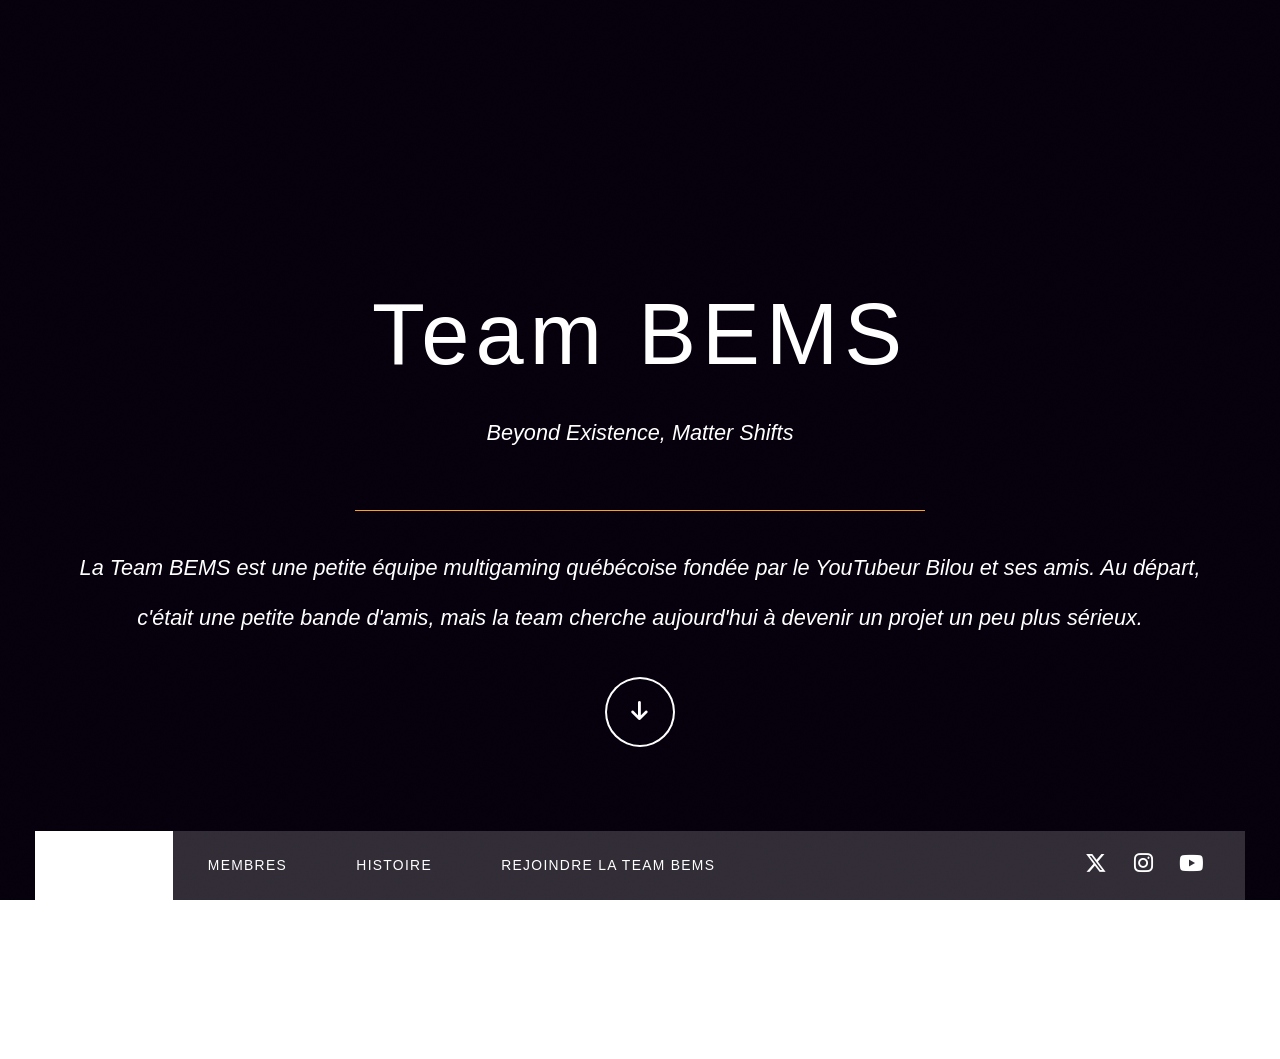
<file: index.html>
<!DOCTYPE html><html lang="fr"><head><meta charset="utf-8"><meta http-equiv="X-UA-Compatible" content="IE=edge"><meta name="viewport" content="width=device-width,initial-scale=1,user-scalable=no"><title>Team BEMS</title><meta name="generator" content="Publii Open-Source CMS for Static Site"><link rel="canonical" href="https://bilou-yt.github.io/Team-BEMS/"><link rel="alternate" type="application/atom+xml" href="https://bilou-yt.github.io/Team-BEMS/feed.xml" title="Team BEMS - RSS"><link rel="alternate" type="application/json" href="https://bilou-yt.github.io/Team-BEMS/feed.json" title="Team BEMS - JSON"><meta property="og:title" content="Team BEMS"><meta property="og:image" content="https://bilou-yt.github.io/Team-BEMS/media/website/Logo-BEMS-2026-2.jpg"><meta property="og:image:width" content="1000"><meta property="og:image:height" content="1000"><meta property="og:site_name" content="Team BEMS"><meta property="og:description" content=""><meta property="og:url" content="https://bilou-yt.github.io/Team-BEMS/"><meta property="og:type" content="website"><link rel="shortcut icon" href="https://bilou-yt.github.io/Team-BEMS/media/website/Logo-BEMS-2026.jpg" type="image/x-icon"><link rel="stylesheet" href="https://bilou-yt.github.io/Team-BEMS/assets/css/fontawesome-all.min.css?v=85514f933f9e0b82460af63f1a403fa5"><link rel="stylesheet" href="https://bilou-yt.github.io/Team-BEMS/assets/css/style.css?v=78d86636e08e95c559a16dfe517c9130"><noscript><link rel="stylesheet" href="https://bilou-yt.github.io/Team-BEMS/assets/css/noscript.css?v=0674c292c8e37336effd100b6e788a7c"></noscript><script type="application/ld+json">{"@context":"http://schema.org","@type":"Organization","name":"Team BEMS","logo":"https://bilou-yt.github.io/Team-BEMS/media/website/Logo-BEMS-2026-2.jpg","url":"https://bilou-yt.github.io/Team-BEMS/","sameAs":["https://x.com/TeamBEMS","https://www.instagram.com/team_bems","https://www.youtube.com/@teambems"]}</script><style>#wrapper > .bg {
               background-image: url(https://bilou-yt.github.io/Team-BEMS/assets/images/overlay.png), linear-gradient(0deg, rgba(0, 0, 0, 0.1), rgba(0, 0, 0, 0.1)), url();
           }</style><noscript><style>img[loading] {
                    opacity: 1;
                }</style></noscript></head><body class="is-preload home-template"><div id="wrapper" class="fade-in"><div id="intro"><h1>Team BEMS</h1><p><strong>Beyond Existence, Matter Shifts</strong></p><hr><p>La Team BEMS est une petite équipe multigaming québécoise fondée par le YouTubeur Bilou et ses amis. Au départ, c'était une petite bande d'amis, mais la team cherche aujourd'hui à devenir un projet un peu plus sérieux.</p><ul class="actions"><li><a href="#header" class="button icon solid solo fa-arrow-down scrolly">Continue</a></li></ul></div><header id="header"><a class="logo logo-image" href="https://bilou-yt.github.io/Team-BEMS/"><img src="https://bilou-yt.github.io/Team-BEMS/media/website/Logo-BEMS-2026-2.jpg" alt="Team BEMS" width="1000" height="1000"></a></header><nav id="nav"><ul class="links"><li class="active"><a href="https://bilou-yt.github.io/Team-BEMS/" target="_self">Accueil</a></li><li><a href="https://bilou-yt.github.io/Team-BEMS/membres/">Membres</a></li><li><a href="https://bilou-yt.github.io/Team-BEMS/lhistoire-de-la-team-bems/" target="_self">Histoire</a></li><li><a href="https://bilou-yt.github.io/Team-BEMS/rejoindre-la-team-bems/" target="_self">Rejoindre la Team BEMS</a></li></ul><script>document.addEventListener('DOMContentLoaded', function() {
    const membreLink = document.querySelector('nav .links a[href*="membres"]');
    if (membreLink && membreLink.parentElement) {
        const li = membreLink.parentElement;
        li.classList.add('has-submenu');
        const submenu = document.createElement('ul');
        submenu.className = 'nav__submenu';
        submenu.innerHTML = `
            <li><a href="../createurs-de-contenu/">Créateurs de contenu</a></li>
        `;
        li.appendChild(submenu);
    }
});</script><ul class="icons"><li><a href="https://x.com/TeamBEMS" class="icon brands fa-x-twitter"><span class="label">Twitter</span></a></li><li><a href="https://www.instagram.com/team_bems" class="icon brands fa-instagram"><span class="label">Instagram</span></a></li><li><a href="https://www.youtube.com/@teambems" class="icon brands fa-youtube"><span class="label">YouTube</span></a></li></ul></nav><main id="main"><section class="posts"></section></main><footer id="copyright"><ul><li>© Team BEMS</li><li>Team BEMS™</li></ul></footer></div><script src="https://bilou-yt.github.io/Team-BEMS/assets/js/jquery.min.js?v=c9771cc3e90e18f5336eedbd0fffb2cf"></script><script src="https://bilou-yt.github.io/Team-BEMS/assets/js/jquery.scrollex.min.js?v=f89065e3d988006af9791b44561d7c90"></script><script src="https://bilou-yt.github.io/Team-BEMS/assets/js/jquery.scrolly.min.js?v=1ed5a78bde1476875a40f6b9ff44fc14"></script><script src="https://bilou-yt.github.io/Team-BEMS/assets/js/browser.min.js?v=c07298dd19048a8a69ad97e754dfe8d0"></script><script src="https://bilou-yt.github.io/Team-BEMS/assets/js/breakpoints.min.js?v=81a479eb099e3b187613943b085923b8"></script><script src="https://bilou-yt.github.io/Team-BEMS/assets/js/util.min.js?v=4201a626f8c9b614a663b3a1d7d82615"></script><script src="https://bilou-yt.github.io/Team-BEMS/assets/js/main.min.js?v=56233c354bd814758be8bff42f7e13a5"></script><script>/*<![CDATA[*/var images=document.querySelectorAll("img[loading]");for(var i=0;i<images.length;i++){if(images[i].complete){images[i].classList.add("is-loaded")}else{images[i].addEventListener("load",function(){this.classList.add("is-loaded")},false)}};/*]]>*/</script></body></html>
</file>
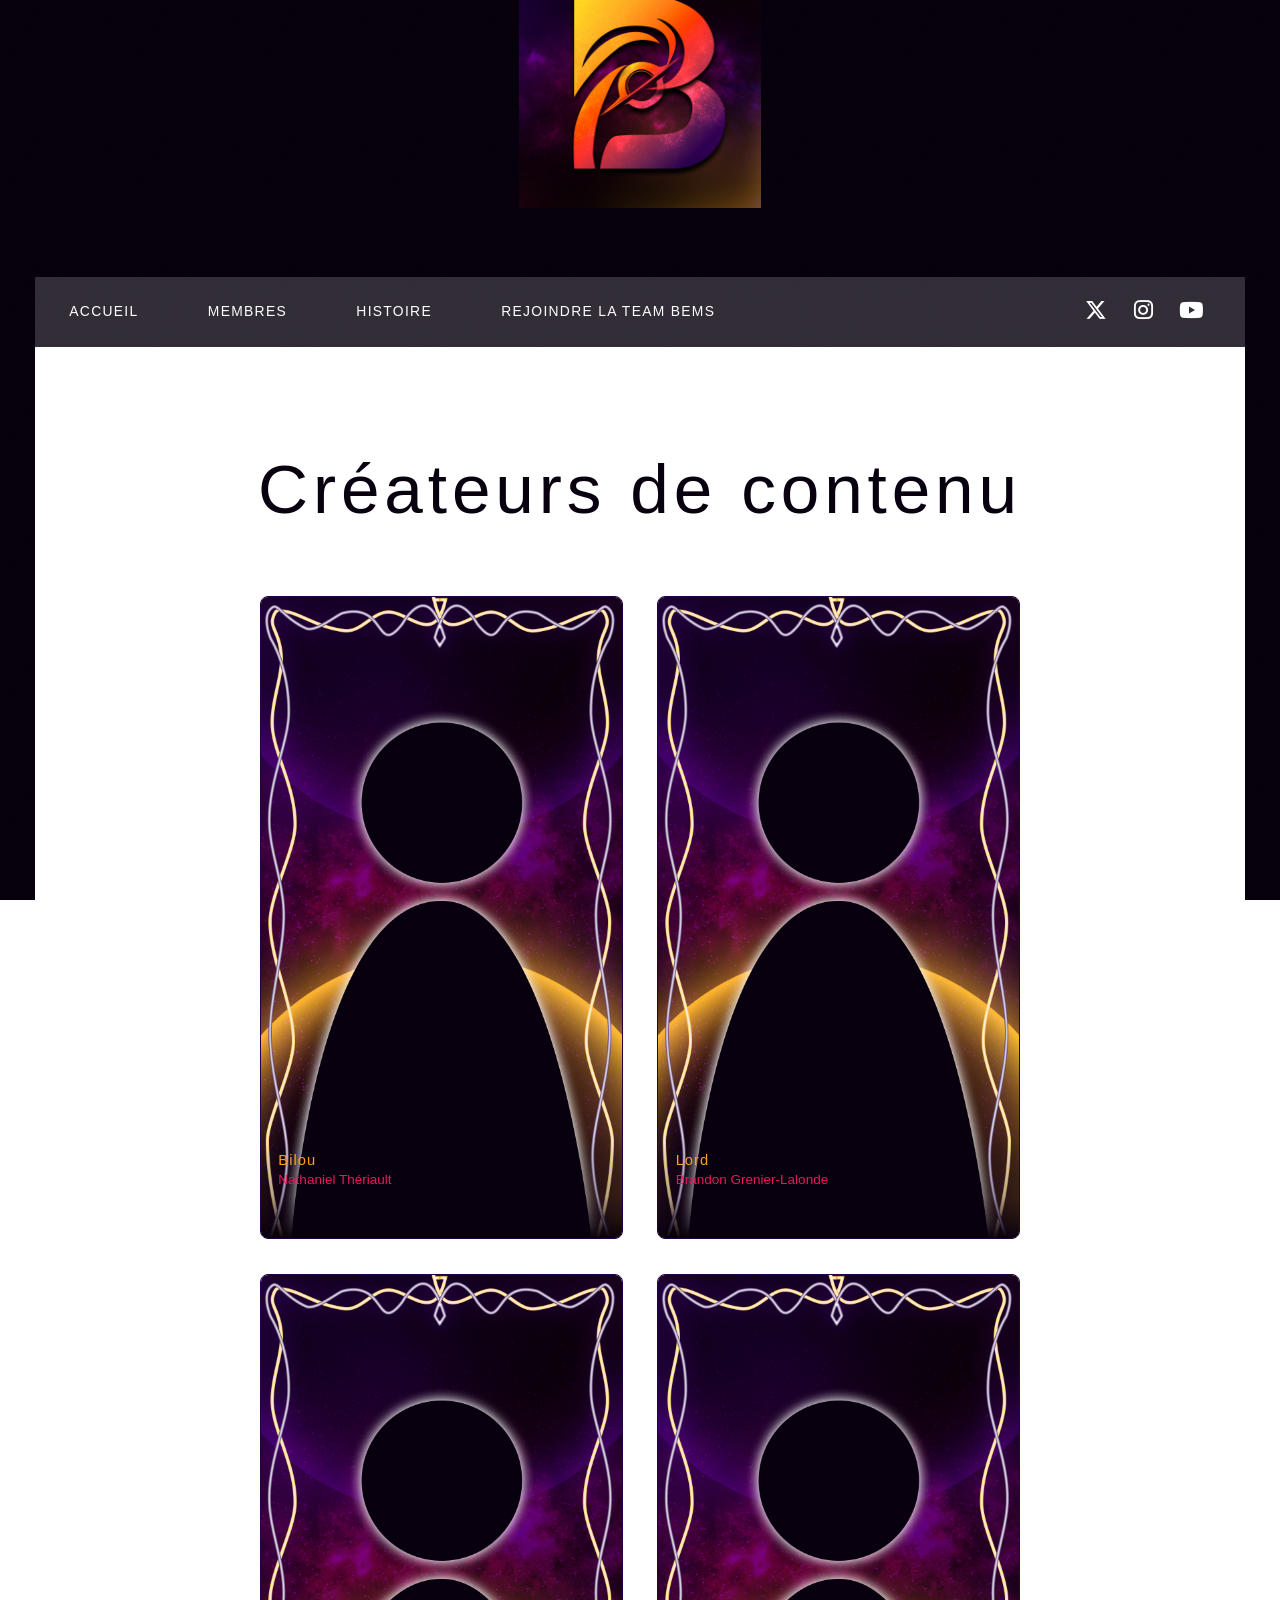
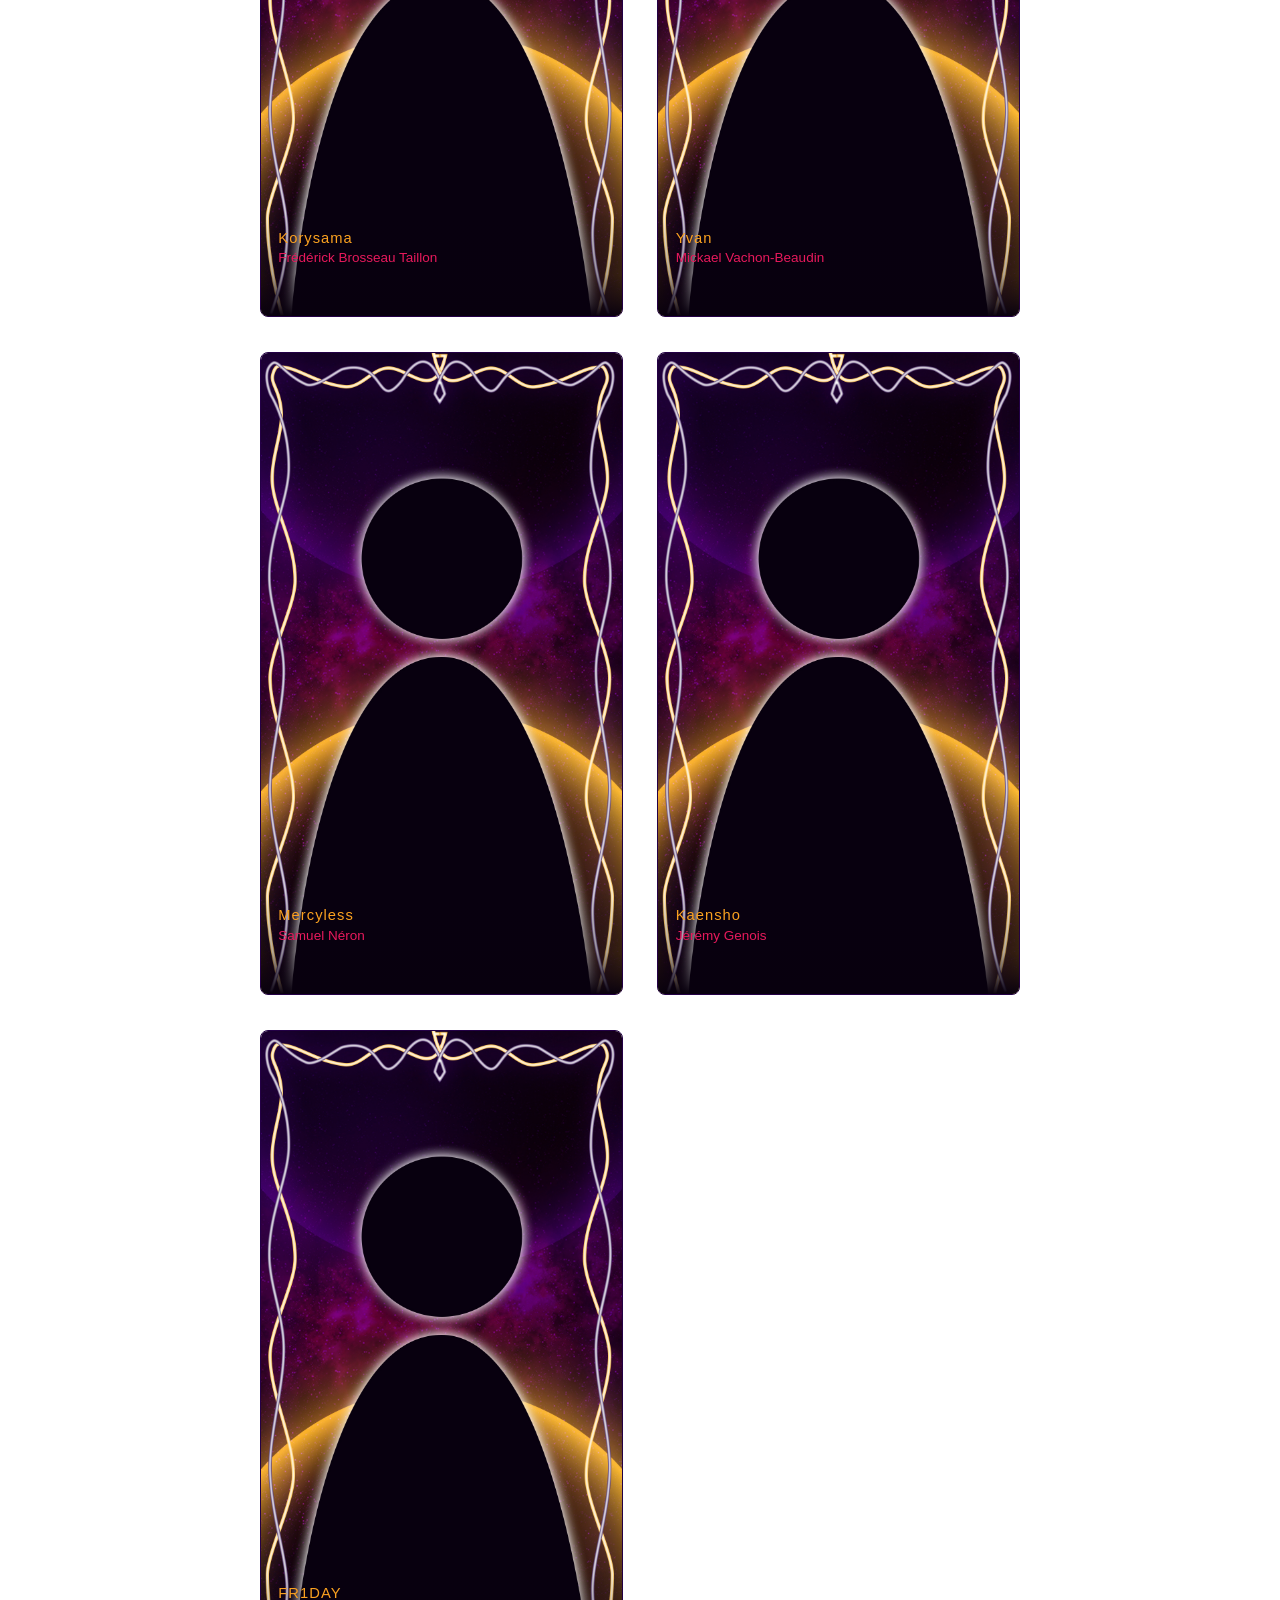
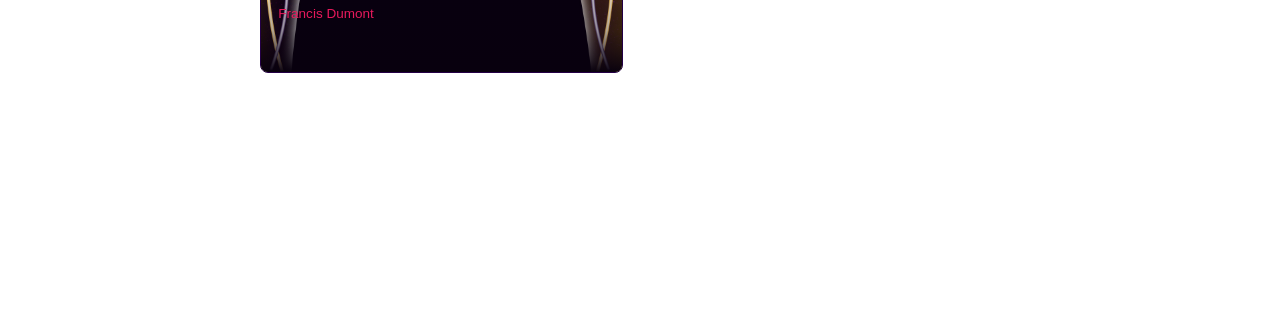
<file: createurs-de-contenu/index.html>
<!DOCTYPE html><html lang="fr"><head><meta charset="utf-8"><meta http-equiv="X-UA-Compatible" content="IE=edge"><meta name="viewport" content="width=device-width,initial-scale=1,user-scalable=no"><title>Créateurs de contenu - Team BEMS</title><meta name="description" content="Bilou Nathaniel Thériault Brandon Grenier-Lalonde Frédérick Brosseau Taillon Mickael Vachon-Beaudin Samuel Néron Jérémy Genois Francis Dumont Voir le profil →"><meta name="generator" content="Publii Open-Source CMS for Static Site"><link rel="canonical" href="https://bilou-yt.github.io/Team-BEMS/createurs-de-contenu/"><link rel="alternate" type="application/atom+xml" href="https://bilou-yt.github.io/Team-BEMS/feed.xml" title="Team BEMS - RSS"><link rel="alternate" type="application/json" href="https://bilou-yt.github.io/Team-BEMS/feed.json" title="Team BEMS - JSON"><meta property="og:title" content="Créateurs de contenu"><meta property="og:image" content="https://bilou-yt.github.io/Team-BEMS/media/website/Logo-BEMS-2026-2.jpg"><meta property="og:image:width" content="1000"><meta property="og:image:height" content="1000"><meta property="og:site_name" content="Team BEMS"><meta property="og:description" content="Bilou Nathaniel Thériault Brandon Grenier-Lalonde Frédérick Brosseau Taillon Mickael Vachon-Beaudin Samuel Néron Jérémy Genois Francis Dumont Voir le profil →"><meta property="og:url" content="https://bilou-yt.github.io/Team-BEMS/createurs-de-contenu/"><meta property="og:type" content="article"><link rel="shortcut icon" href="https://bilou-yt.github.io/Team-BEMS/media/website/Logo-BEMS-2026.jpg" type="image/x-icon"><link rel="stylesheet" href="https://bilou-yt.github.io/Team-BEMS/assets/css/fontawesome-all.min.css?v=85514f933f9e0b82460af63f1a403fa5"><link rel="stylesheet" href="https://bilou-yt.github.io/Team-BEMS/assets/css/style.css?v=78d86636e08e95c559a16dfe517c9130"><noscript><link rel="stylesheet" href="https://bilou-yt.github.io/Team-BEMS/assets/css/noscript.css?v=0674c292c8e37336effd100b6e788a7c"></noscript><script type="application/ld+json">{"@context":"http://schema.org","@type":"Article","mainEntityOfPage":{"@type":"WebPage","@id":"https://bilou-yt.github.io/Team-BEMS/createurs-de-contenu/"},"headline":"Créateurs de contenu","datePublished":"2026-04-02T18:26-04:00","dateModified":"2026-04-04T17:03-04:00","image":{"@type":"ImageObject","url":"https://bilou-yt.github.io/Team-BEMS/media/website/Logo-BEMS-2026-2.jpg","height":1000,"width":1000},"description":"Bilou Nathaniel Thériault Brandon Grenier-Lalonde Frédérick Brosseau Taillon Mickael Vachon-Beaudin Samuel Néron Jérémy Genois Francis Dumont Voir le profil →","author":{"@type":"Person","name":"Nathaniel Thériault","url":"https://bilou-yt.github.io/Team-BEMS/authors/nathaniel-theriault/"},"publisher":{"@type":"Organization","name":"Nathaniel Thériault","logo":{"@type":"ImageObject","url":"https://bilou-yt.github.io/Team-BEMS/media/website/Logo-BEMS-2026-2.jpg","height":1000,"width":1000}}}</script><style>#wrapper > .bg {
               background-image: url(https://bilou-yt.github.io/Team-BEMS/assets/images/overlay.png), linear-gradient(0deg, rgba(0, 0, 0, 0.1), rgba(0, 0, 0, 0.1)), url();
           }</style><noscript><style>img[loading] {
                    opacity: 1;
                }</style></noscript></head><body class="is-preload page-template"><div id="wrapper"><header id="header"><a class="logo logo-image" href="https://bilou-yt.github.io/Team-BEMS/"><img src="https://bilou-yt.github.io/Team-BEMS/media/website/Logo-BEMS-2026-2.jpg" alt="Team BEMS" width="1000" height="1000"></a></header><nav id="nav"><ul class="links"><li><a href="https://bilou-yt.github.io/Team-BEMS/" target="_self">Accueil</a></li><li><a href="https://bilou-yt.github.io/Team-BEMS/membres/">Membres</a></li><li><a href="https://bilou-yt.github.io/Team-BEMS/lhistoire-de-la-team-bems/" target="_self">Histoire</a></li><li><a href="https://bilou-yt.github.io/Team-BEMS/rejoindre-la-team-bems/" target="_self">Rejoindre la Team BEMS</a></li></ul><script>document.addEventListener('DOMContentLoaded', function() {
    const membreLink = document.querySelector('nav .links a[href*="membres"]');
    if (membreLink && membreLink.parentElement) {
        const li = membreLink.parentElement;
        li.classList.add('has-submenu');
        const submenu = document.createElement('ul');
        submenu.className = 'nav__submenu';
        submenu.innerHTML = `
            <li><a href="../createurs-de-contenu/">Créateurs de contenu</a></li>
        `;
        li.appendChild(submenu);
    }
});</script><ul class="icons"><li><a href="https://x.com/TeamBEMS" class="icon brands fa-x-twitter"><span class="label">Twitter</span></a></li><li><a href="https://www.instagram.com/team_bems" class="icon brands fa-instagram"><span class="label">Instagram</span></a></li><li><a href="https://www.youtube.com/@teambems" class="icon brands fa-youtube"><span class="label">YouTube</span></a></li></ul></nav><main id="main"><article class="post"><header class="major"><h1>Créateurs de contenu</h1><p class="post__inner"></p></header><div class="post__inner post__entry"><div><div class="bems-creators-grid"><div class="bems-creator-card"><img loading="lazy" src="/media/files/placeholder-membres.jpg" alt="Bilou" data-is-external-image="true"><div class="bems-creator-overlay"><h3>Bilou</h3><p class="realname">Nathaniel Thériault</p><div class="bems-creator-socials"><a href="https://www.youtube.com/@bemsbilou" title="YouTube"><i class="fab fa-youtube"></i> </a><a href="https://www.twitch.tv/bems_bilou" title="Twitch"><i class="fab fa-twitch"></i> </a><a href="https://www.tiktok.com/@bems_bilou" title="TikTok"><i class="fab fa-tiktok"></i> </a><a href="https://x.com/BEMS_Bilou" title="X"><i class="fab fa-x-twitter"></i> </a><a href="https://www.instagram.com/bems_bilou" title="Instagram"><i class="fab fa-instagram"></i> </a><a href="https://www.facebook.com/BiBoy22l" title="Facebook"><i class="fab fa-facebook"></i></a></div><a class="voir-profil" href="/membre-bilou/">Voir le profil →</a></div></div><div class="bems-creator-card"><img loading="lazy" src="/media/files/placeholder-membres.jpg" alt="Lord" data-is-external-image="true"><div class="bems-creator-overlay"><h3>Lord</h3><p class="realname">Brandon Grenier-Lalonde</p><div class="bems-creator-socials"><a href="https://www.twitch.tv/bems_lord" title="Twitch"><i class="fab fa-twitch"></i></a></div><a class="voir-profil" href="/membre-lord/">Voir le profil →</a></div></div><div class="bems-creator-card"><img loading="lazy" src="/media/files/placeholder-membres.jpg" alt="Korysama" data-is-external-image="true"><div class="bems-creator-overlay"><h3>Korysama</h3><p class="realname">Frédérick Brosseau Taillon</p><div class="bems-creator-socials"><a href="https://www.twitch.tv/bems_korysama" title="Twitch"><i class="fab fa-twitch"></i> </a><a href="https://x.com/SDore35475" title="X"><i class="fab fa-x-twitter"></i></a></div><a class="voir-profil" href="/membre-korysama/">Voir le profil →</a></div></div><div class="bems-creator-card"><img loading="lazy" src="/media/files/placeholder-membres.jpg" alt="Yvan" data-is-external-image="true"><div class="bems-creator-overlay"><h3>Yvan</h3><p class="realname">Mickael Vachon-Beaudin</p><div class="bems-creator-socials"><a href="https://www.twitch.tv/bems_yvan" title="Twitch"><i class="fab fa-twitch"></i> </a><a href="https://www.tiktok.com/@bems_yvan" title="TikTok"><i class="fab fa-tiktok"></i> </a><a href="https://www.instagram.com/bems_yvan" title="Instagram"><i class="fab fa-instagram"></i></a></div><a class="voir-profil" href="/membre-yvan/">Voir le profil →</a></div></div><div class="bems-creator-card"><img loading="lazy" src="/media/files/placeholder-membres.jpg" alt="Mercyless" data-is-external-image="true"><div class="bems-creator-overlay"><h3>Mercyless</h3><p class="realname">Samuel Néron</p><div class="bems-creator-socials"><a href="https://www.youtube.com/channel/UC285VWlPebuUxWFPDwal5Hg" title="YouTube"><i class="fab fa-youtube"></i> </a><a href="https://www.twitch.tv/bems_m3rcyless" title="Twitch"><i class="fab fa-twitch"></i> </a><a href="https://www.tiktok.com/@bems_m3rcyless" title="TikTok"><i class="fab fa-tiktok"></i> </a><a href="https://x.com/Hellboy13K" title="X"><i class="fab fa-x-twitter"></i> </a><a href="https://www.instagram.com/bems_m3rcylove" title="Instagram"><i class="fab fa-instagram"></i></a></div><a class="voir-profil" href="/membre-mercyless/">Voir le profil →</a></div></div><div class="bems-creator-card"><img loading="lazy" src="/media/files/placeholder-membres.jpg" alt="Kaensho" data-is-external-image="true"><div class="bems-creator-overlay"><h3>Kaensho</h3><p class="realname">Jérémy Genois</p><div class="bems-creator-socials"><a href="https://www.twitch.tv/bems_kaensho" title="Twitch"><i class="fab fa-twitch"></i></a></div><a class="voir-profil" href="/membre-kaensho/">Voir le profil →</a></div></div><div class="bems-creator-card"><img loading="lazy" src="/media/files/placeholder-membres.jpg" alt="FR1DAY" data-is-external-image="true"><div class="bems-creator-overlay"><h3>FR1DAY</h3><p class="realname">Francis Dumont</p><div class="bems-creator-socials"><a href="https://www.youtube.com/@BEMS_FR1DAY" title="YouTube"><i class="fab fa-youtube"></i> </a><a href="https://www.twitch.tv/bems_fr1day" title="Twitch"><i class="fab fa-twitch"></i> </a><a href="https://www.tiktok.com/@bems_fr1day" title="TikTok"><i class="fab fa-tiktok"></i></a></div><a class="voir-profil" href="/membre-fr1day/">Voir le profil →</a></div></div></div></div></div></article></main><footer id="copyright"><ul><li>© Team BEMS</li><li>Team BEMS™</li></ul></footer></div><script src="https://bilou-yt.github.io/Team-BEMS/assets/js/jquery.min.js?v=c9771cc3e90e18f5336eedbd0fffb2cf"></script><script src="https://bilou-yt.github.io/Team-BEMS/assets/js/jquery.scrollex.min.js?v=f89065e3d988006af9791b44561d7c90"></script><script src="https://bilou-yt.github.io/Team-BEMS/assets/js/jquery.scrolly.min.js?v=1ed5a78bde1476875a40f6b9ff44fc14"></script><script src="https://bilou-yt.github.io/Team-BEMS/assets/js/browser.min.js?v=c07298dd19048a8a69ad97e754dfe8d0"></script><script src="https://bilou-yt.github.io/Team-BEMS/assets/js/breakpoints.min.js?v=81a479eb099e3b187613943b085923b8"></script><script src="https://bilou-yt.github.io/Team-BEMS/assets/js/util.min.js?v=4201a626f8c9b614a663b3a1d7d82615"></script><script src="https://bilou-yt.github.io/Team-BEMS/assets/js/main.min.js?v=56233c354bd814758be8bff42f7e13a5"></script><script>/*<![CDATA[*/var images=document.querySelectorAll("img[loading]");for(var i=0;i<images.length;i++){if(images[i].complete){images[i].classList.add("is-loaded")}else{images[i].addEventListener("load",function(){this.classList.add("is-loaded")},false)}};/*]]>*/</script></body></html>
</file>
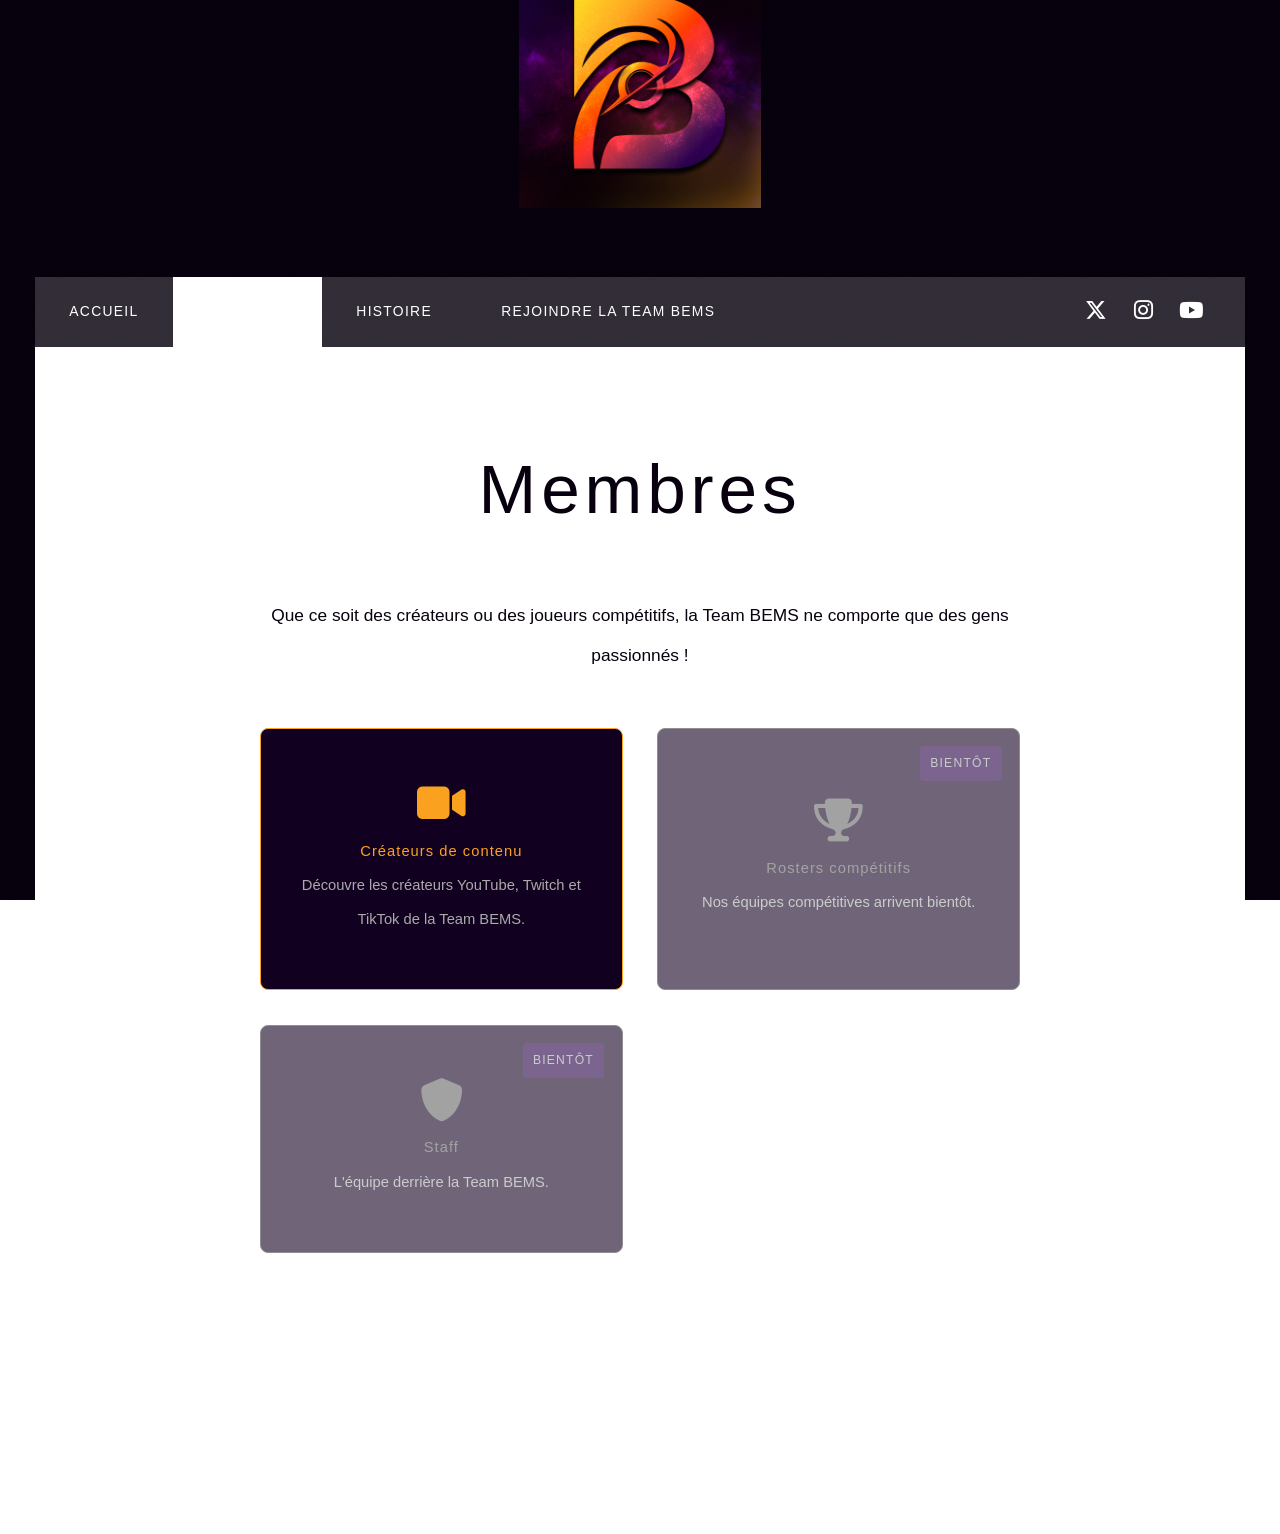
<file: membres/index.html>
<!DOCTYPE html><html lang="fr"><head><meta charset="utf-8"><meta http-equiv="X-UA-Compatible" content="IE=edge"><meta name="viewport" content="width=device-width,initial-scale=1,user-scalable=no"><title>Membres - Team BEMS</title><meta name="description" content="Que ce soit des créateurs ou des joueurs compétitifs, la Team BEMS ne comporte que des gens passionnés ! Découvre les créateurs YouTube,&hellip;"><meta name="generator" content="Publii Open-Source CMS for Static Site"><link rel="canonical" href="https://bilou-yt.github.io/Team-BEMS/membres/"><link rel="alternate" type="application/atom+xml" href="https://bilou-yt.github.io/Team-BEMS/feed.xml" title="Team BEMS - RSS"><link rel="alternate" type="application/json" href="https://bilou-yt.github.io/Team-BEMS/feed.json" title="Team BEMS - JSON"><meta property="og:title" content="Membres"><meta property="og:image" content="https://bilou-yt.github.io/Team-BEMS/media/website/Logo-BEMS-2026-2.jpg"><meta property="og:image:width" content="1000"><meta property="og:image:height" content="1000"><meta property="og:site_name" content="Team BEMS"><meta property="og:description" content="Que ce soit des créateurs ou des joueurs compétitifs, la Team BEMS ne comporte que des gens passionnés ! Découvre les créateurs YouTube,&hellip;"><meta property="og:url" content="https://bilou-yt.github.io/Team-BEMS/membres/"><meta property="og:type" content="article"><link rel="shortcut icon" href="https://bilou-yt.github.io/Team-BEMS/media/website/Logo-BEMS-2026.jpg" type="image/x-icon"><link rel="stylesheet" href="https://bilou-yt.github.io/Team-BEMS/assets/css/fontawesome-all.min.css?v=85514f933f9e0b82460af63f1a403fa5"><link rel="stylesheet" href="https://bilou-yt.github.io/Team-BEMS/assets/css/style.css?v=78d86636e08e95c559a16dfe517c9130"><noscript><link rel="stylesheet" href="https://bilou-yt.github.io/Team-BEMS/assets/css/noscript.css?v=0674c292c8e37336effd100b6e788a7c"></noscript><script type="application/ld+json">{"@context":"http://schema.org","@type":"Article","mainEntityOfPage":{"@type":"WebPage","@id":"https://bilou-yt.github.io/Team-BEMS/membres/"},"headline":"Membres","datePublished":"2026-04-01T21:03-04:00","dateModified":"2026-04-03T20:45-04:00","image":{"@type":"ImageObject","url":"https://bilou-yt.github.io/Team-BEMS/media/website/Logo-BEMS-2026-2.jpg","height":1000,"width":1000},"description":"Que ce soit des créateurs ou des joueurs compétitifs, la Team BEMS ne comporte que des gens passionnés ! Découvre les créateurs YouTube,&hellip;","author":{"@type":"Person","name":"Nathaniel Thériault","url":"https://bilou-yt.github.io/Team-BEMS/authors/nathaniel-theriault/"},"publisher":{"@type":"Organization","name":"Nathaniel Thériault","logo":{"@type":"ImageObject","url":"https://bilou-yt.github.io/Team-BEMS/media/website/Logo-BEMS-2026-2.jpg","height":1000,"width":1000}}}</script><style>#wrapper > .bg {
               background-image: url(https://bilou-yt.github.io/Team-BEMS/assets/images/overlay.png), linear-gradient(0deg, rgba(0, 0, 0, 0.1), rgba(0, 0, 0, 0.1)), url();
           }</style><noscript><style>img[loading] {
                    opacity: 1;
                }</style></noscript></head><body class="is-preload page-template"><div id="wrapper"><header id="header"><a class="logo logo-image" href="https://bilou-yt.github.io/Team-BEMS/"><img src="https://bilou-yt.github.io/Team-BEMS/media/website/Logo-BEMS-2026-2.jpg" alt="Team BEMS" width="1000" height="1000"></a></header><nav id="nav"><ul class="links"><li><a href="https://bilou-yt.github.io/Team-BEMS/" target="_self">Accueil</a></li><li class="active"><a href="https://bilou-yt.github.io/Team-BEMS/membres/">Membres</a></li><li><a href="https://bilou-yt.github.io/Team-BEMS/lhistoire-de-la-team-bems/" target="_self">Histoire</a></li><li><a href="https://bilou-yt.github.io/Team-BEMS/rejoindre-la-team-bems/" target="_self">Rejoindre la Team BEMS</a></li></ul><script>document.addEventListener('DOMContentLoaded', function() {
    const membreLink = document.querySelector('nav .links a[href*="membres"]');
    if (membreLink && membreLink.parentElement) {
        const li = membreLink.parentElement;
        li.classList.add('has-submenu');
        const submenu = document.createElement('ul');
        submenu.className = 'nav__submenu';
        submenu.innerHTML = `
            <li><a href="../createurs-de-contenu/">Créateurs de contenu</a></li>
        `;
        li.appendChild(submenu);
    }
});</script><ul class="icons"><li><a href="https://x.com/TeamBEMS" class="icon brands fa-x-twitter"><span class="label">Twitter</span></a></li><li><a href="https://www.instagram.com/team_bems" class="icon brands fa-instagram"><span class="label">Instagram</span></a></li><li><a href="https://www.youtube.com/@teambems" class="icon brands fa-youtube"><span class="label">YouTube</span></a></li></ul></nav><main id="main"><article class="post"><header class="major"><h1>Membres</h1><p class="post__inner"></p></header><div class="post__inner post__entry"><p class="align-center">Que ce soit des créateurs ou des joueurs compétitifs, la Team BEMS ne comporte que des gens passionnés !</p><div><style>@keyframes bems-shake {
  0%   { transform: translateX(0); }
  20%  { transform: translateX(-6px); }
  40%  { transform: translateX(6px); }
  60%  { transform: translateX(-4px); }
  80%  { transform: translateX(4px); }
  100% { transform: translateX(0); }
}
.bems-sections {
  display: grid;
  grid-template-columns: repeat(auto-fit, minmax(300px, 1fr));
  gap: 2rem;
  margin: 3rem 0;
}
.bems-section-btn {
  position: relative;
  display: flex;
  flex-direction: column;
  align-items: center;
  justify-content: center;
  padding: 3rem 2rem;
  background: #120020;
  border: 1px solid #fba120;
  border-radius: 8px;
  text-decoration: none;
  transition: transform 0.2s ease, background 0.2s ease;
  cursor: pointer;
}
.bems-section-btn:hover {
  transform: translateY(-4px);
  background: #1a0035;
}
.bems-section-btn.bientot {
  border-color: #444;
  opacity: 0.6;
  cursor: not-allowed;
}
.bems-section-btn.bientot:hover {
  animation: bems-shake 0.4s ease;
  background: #120020;
  border-color: #666;
  cursor: not-allowed;
}
.bems-section-btn i {
  font-size: 2.5rem;
  color: #fba120;
  margin-bottom: 1rem;
}
.bems-section-btn.bientot i {
  color: #666;
}
.bems-section-btn h3 {
  color: #fba120;
  font-family: 'Akony', sans-serif;
  font-size: 0.85rem;
  margin: 0 0 0.5rem;
  text-align: center;
  line-height: 1.3;
}
.bems-section-btn.bientot h3 {
  color: #666;
}
.bems-section-btn p {
  color: #aaaaaa;
  font-size: 0.85rem;
  text-align: center;
  margin: 0;
}
.bems-badge-bientot {
  position: absolute;
  top: 1rem;
  right: 1rem;
  background: #240046;
  color: #aaaaaa;
  font-size: 0.7rem;
  padding: 0.2rem 0.6rem;
  border-radius: 4px;
  text-transform: uppercase;
  letter-spacing: 0.1em;
}</style><div class="bems-sections"><a class="bems-section-btn" href="../createurs-de-contenu/"><i class="fa fa-video"></i><h3>Créateurs de contenu</h3><p>Découvre les créateurs YouTube, Twitch et TikTok de la Team BEMS.</p></a><div class="bems-section-btn bientot"><span class="bems-badge-bientot">Bientôt</span> <i class="fa fa-trophy"></i><h3>Rosters compétitifs</h3><p>Nos équipes compétitives arrivent bientôt.</p></div><div class="bems-section-btn bientot"><span class="bems-badge-bientot">Bientôt</span> <i class="fa fa-shield"></i><h3>Staff</h3><p>L'équipe derrière la Team BEMS.</p></div></div></div></div></article></main><footer id="copyright"><ul><li>© Team BEMS</li><li>Team BEMS™</li></ul></footer></div><script src="https://bilou-yt.github.io/Team-BEMS/assets/js/jquery.min.js?v=c9771cc3e90e18f5336eedbd0fffb2cf"></script><script src="https://bilou-yt.github.io/Team-BEMS/assets/js/jquery.scrollex.min.js?v=f89065e3d988006af9791b44561d7c90"></script><script src="https://bilou-yt.github.io/Team-BEMS/assets/js/jquery.scrolly.min.js?v=1ed5a78bde1476875a40f6b9ff44fc14"></script><script src="https://bilou-yt.github.io/Team-BEMS/assets/js/browser.min.js?v=c07298dd19048a8a69ad97e754dfe8d0"></script><script src="https://bilou-yt.github.io/Team-BEMS/assets/js/breakpoints.min.js?v=81a479eb099e3b187613943b085923b8"></script><script src="https://bilou-yt.github.io/Team-BEMS/assets/js/util.min.js?v=4201a626f8c9b614a663b3a1d7d82615"></script><script src="https://bilou-yt.github.io/Team-BEMS/assets/js/main.min.js?v=56233c354bd814758be8bff42f7e13a5"></script><script>/*<![CDATA[*/var images=document.querySelectorAll("img[loading]");for(var i=0;i<images.length;i++){if(images[i].complete){images[i].classList.add("is-loaded")}else{images[i].addEventListener("load",function(){this.classList.add("is-loaded")},false)}};/*]]>*/</script></body></html>
</file>
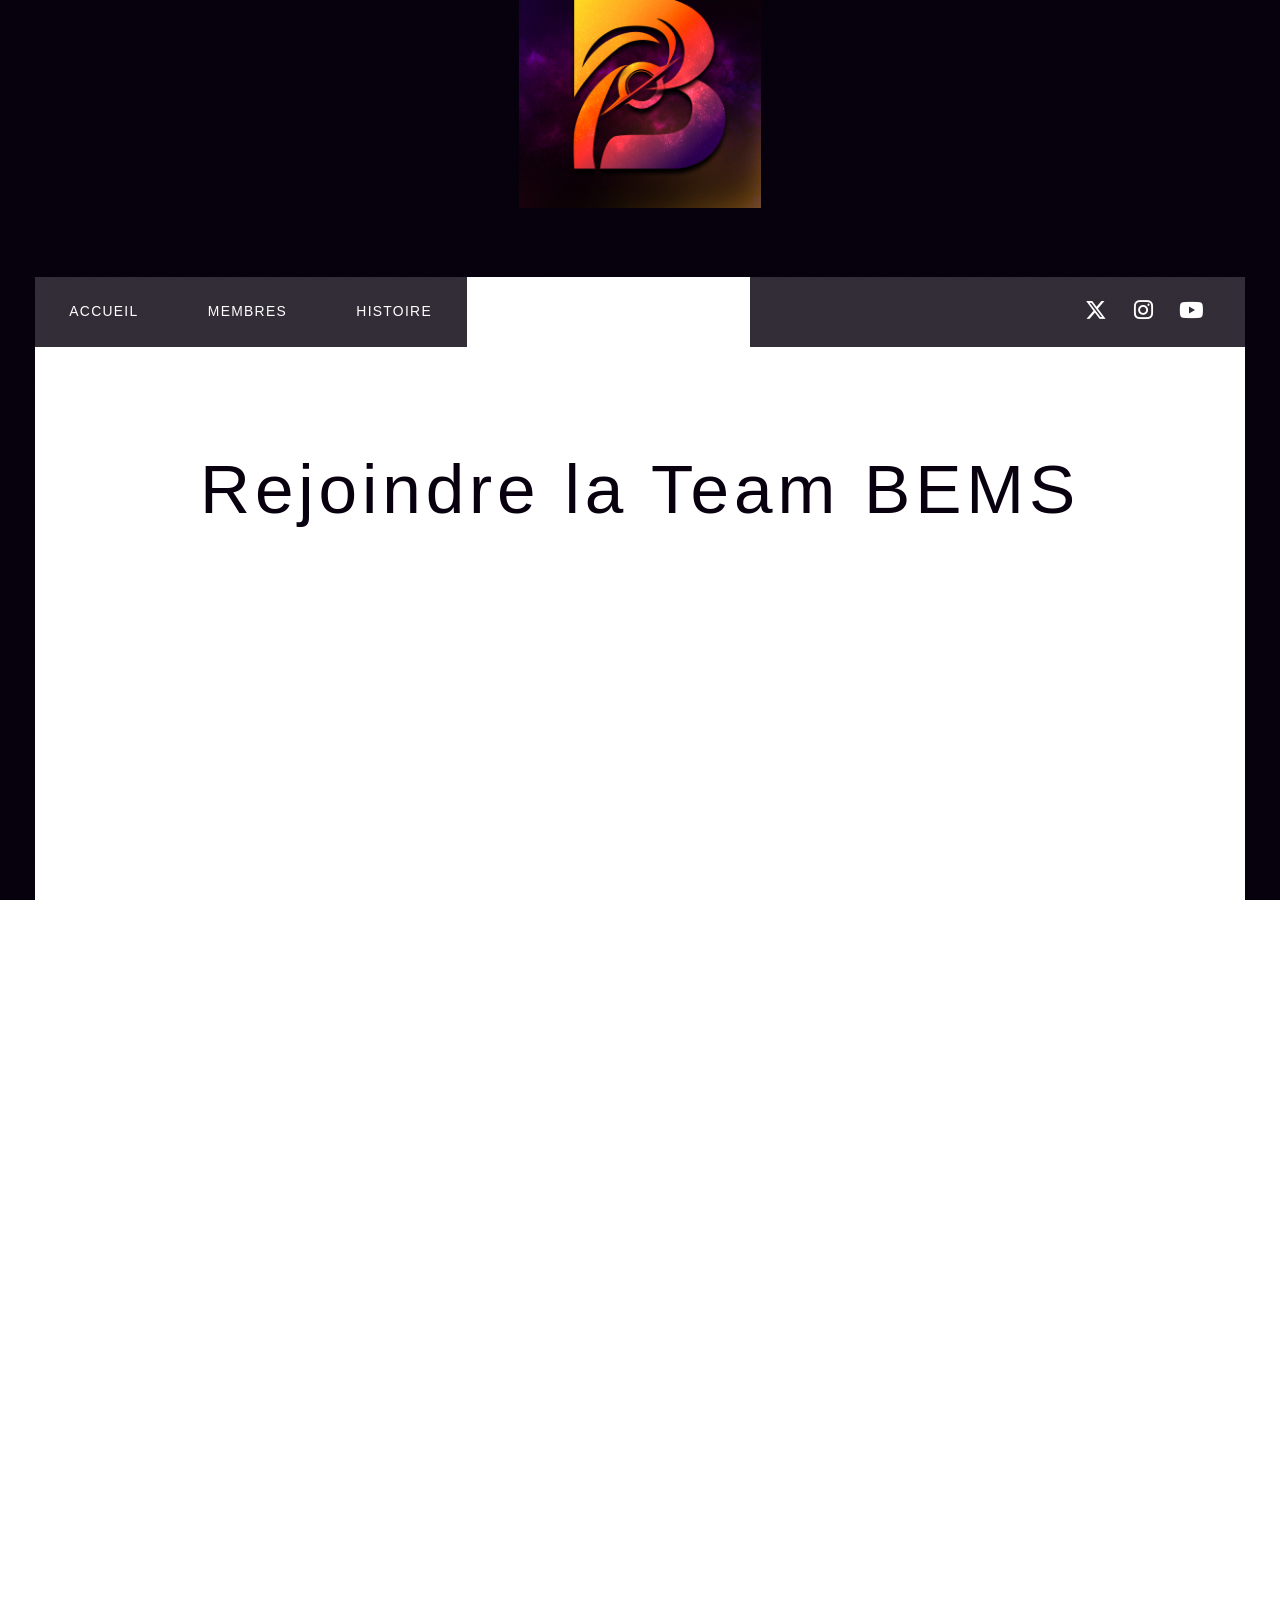
<file: rejoindre-la-team-bems/index.html>
<!DOCTYPE html><html lang="fr"><head><meta charset="utf-8"><meta http-equiv="X-UA-Compatible" content="IE=edge"><meta name="viewport" content="width=device-width,initial-scale=1,user-scalable=no"><title>Rejoindre la Team BEMS - Team BEMS</title><meta name="generator" content="Publii Open-Source CMS for Static Site"><link rel="canonical" href="https://bilou-yt.github.io/Team-BEMS/rejoindre-la-team-bems/"><link rel="alternate" type="application/atom+xml" href="https://bilou-yt.github.io/Team-BEMS/feed.xml" title="Team BEMS - RSS"><link rel="alternate" type="application/json" href="https://bilou-yt.github.io/Team-BEMS/feed.json" title="Team BEMS - JSON"><meta property="og:title" content="Rejoindre la Team BEMS"><meta property="og:image" content="https://bilou-yt.github.io/Team-BEMS/media/website/Logo-BEMS-2026-2.jpg"><meta property="og:image:width" content="1000"><meta property="og:image:height" content="1000"><meta property="og:site_name" content="Team BEMS"><meta property="og:description" content=""><meta property="og:url" content="https://bilou-yt.github.io/Team-BEMS/rejoindre-la-team-bems/"><meta property="og:type" content="article"><link rel="shortcut icon" href="https://bilou-yt.github.io/Team-BEMS/media/website/Logo-BEMS-2026.jpg" type="image/x-icon"><link rel="stylesheet" href="https://bilou-yt.github.io/Team-BEMS/assets/css/fontawesome-all.min.css?v=85514f933f9e0b82460af63f1a403fa5"><link rel="stylesheet" href="https://bilou-yt.github.io/Team-BEMS/assets/css/style.css?v=78d86636e08e95c559a16dfe517c9130"><noscript><link rel="stylesheet" href="https://bilou-yt.github.io/Team-BEMS/assets/css/noscript.css?v=0674c292c8e37336effd100b6e788a7c"></noscript><script type="application/ld+json">{"@context":"http://schema.org","@type":"Article","mainEntityOfPage":{"@type":"WebPage","@id":"https://bilou-yt.github.io/Team-BEMS/rejoindre-la-team-bems/"},"headline":"Rejoindre la Team BEMS","datePublished":"2026-04-03T14:59-04:00","dateModified":"2026-04-03T15:01-04:00","image":{"@type":"ImageObject","url":"https://bilou-yt.github.io/Team-BEMS/media/website/Logo-BEMS-2026-2.jpg","height":1000,"width":1000},"description":"","author":{"@type":"Person","name":"Nathaniel Thériault","url":"https://bilou-yt.github.io/Team-BEMS/authors/nathaniel-theriault/"},"publisher":{"@type":"Organization","name":"Nathaniel Thériault","logo":{"@type":"ImageObject","url":"https://bilou-yt.github.io/Team-BEMS/media/website/Logo-BEMS-2026-2.jpg","height":1000,"width":1000}}}</script><style>#wrapper > .bg {
               background-image: url(https://bilou-yt.github.io/Team-BEMS/assets/images/overlay.png), linear-gradient(0deg, rgba(0, 0, 0, 0.1), rgba(0, 0, 0, 0.1)), url();
           }</style><noscript><style>img[loading] {
                    opacity: 1;
                }</style></noscript></head><body class="is-preload page-template"><div id="wrapper"><header id="header"><a class="logo logo-image" href="https://bilou-yt.github.io/Team-BEMS/"><img src="https://bilou-yt.github.io/Team-BEMS/media/website/Logo-BEMS-2026-2.jpg" alt="Team BEMS" width="1000" height="1000"></a></header><nav id="nav"><ul class="links"><li><a href="https://bilou-yt.github.io/Team-BEMS/" target="_self">Accueil</a></li><li><a href="https://bilou-yt.github.io/Team-BEMS/membres/">Membres</a></li><li><a href="https://bilou-yt.github.io/Team-BEMS/lhistoire-de-la-team-bems/" target="_self">Histoire</a></li><li class="active"><a href="https://bilou-yt.github.io/Team-BEMS/rejoindre-la-team-bems/" target="_self">Rejoindre la Team BEMS</a></li></ul><script>document.addEventListener('DOMContentLoaded', function() {
    const membreLink = document.querySelector('nav .links a[href*="membres"]');
    if (membreLink && membreLink.parentElement) {
        const li = membreLink.parentElement;
        li.classList.add('has-submenu');
        const submenu = document.createElement('ul');
        submenu.className = 'nav__submenu';
        submenu.innerHTML = `
            <li><a href="../createurs-de-contenu/">Créateurs de contenu</a></li>
        `;
        li.appendChild(submenu);
    }
});</script><ul class="icons"><li><a href="https://x.com/TeamBEMS" class="icon brands fa-x-twitter"><span class="label">Twitter</span></a></li><li><a href="https://www.instagram.com/team_bems" class="icon brands fa-instagram"><span class="label">Instagram</span></a></li><li><a href="https://www.youtube.com/@teambems" class="icon brands fa-youtube"><span class="label">YouTube</span></a></li></ul></nav><main id="main"><article class="post"><header class="major"><h1>Rejoindre la Team BEMS</h1><p class="post__inner"></p></header><div class="post__inner post__entry"><div><div class="post__iframe"><iframe data-tally-src="https://tally.so/embed/obdkLb?alignLeft=1&hideTitle=1&transparentBackground=1&dynamicHeight=1" loading="lazy" width="100%" height="1268" frameborder="0" marginheight="0" marginwidth="0" title="Rejoindre la Team BEMS"></iframe></div><script>var d=document,w="https://tally.so/widgets/embed.js",v=function(){"undefined"!=typeof Tally?Tally.loadEmbeds():d.querySelectorAll("iframe[data-tally-src]:not([src])").forEach((function(e){e.src=e.dataset.tallySrc}))};if("undefined"!=typeof Tally)v();else if(d.querySelector('script[src="'+w+'"]')==null){var s=d.createElement("script");s.src=w,s.onload=v,s.onerror=v,d.body.appendChild(s);}</script></div></div></article></main><footer id="copyright"><ul><li>© Team BEMS</li><li>Team BEMS™</li></ul></footer></div><script src="https://bilou-yt.github.io/Team-BEMS/assets/js/jquery.min.js?v=c9771cc3e90e18f5336eedbd0fffb2cf"></script><script src="https://bilou-yt.github.io/Team-BEMS/assets/js/jquery.scrollex.min.js?v=f89065e3d988006af9791b44561d7c90"></script><script src="https://bilou-yt.github.io/Team-BEMS/assets/js/jquery.scrolly.min.js?v=1ed5a78bde1476875a40f6b9ff44fc14"></script><script src="https://bilou-yt.github.io/Team-BEMS/assets/js/browser.min.js?v=c07298dd19048a8a69ad97e754dfe8d0"></script><script src="https://bilou-yt.github.io/Team-BEMS/assets/js/breakpoints.min.js?v=81a479eb099e3b187613943b085923b8"></script><script src="https://bilou-yt.github.io/Team-BEMS/assets/js/util.min.js?v=4201a626f8c9b614a663b3a1d7d82615"></script><script src="https://bilou-yt.github.io/Team-BEMS/assets/js/main.min.js?v=56233c354bd814758be8bff42f7e13a5"></script><script>/*<![CDATA[*/var images=document.querySelectorAll("img[loading]");for(var i=0;i<images.length;i++){if(images[i].complete){images[i].classList.add("is-loaded")}else{images[i].addEventListener("load",function(){this.classList.add("is-loaded")},false)}};/*]]>*/</script></body></html>
</file>
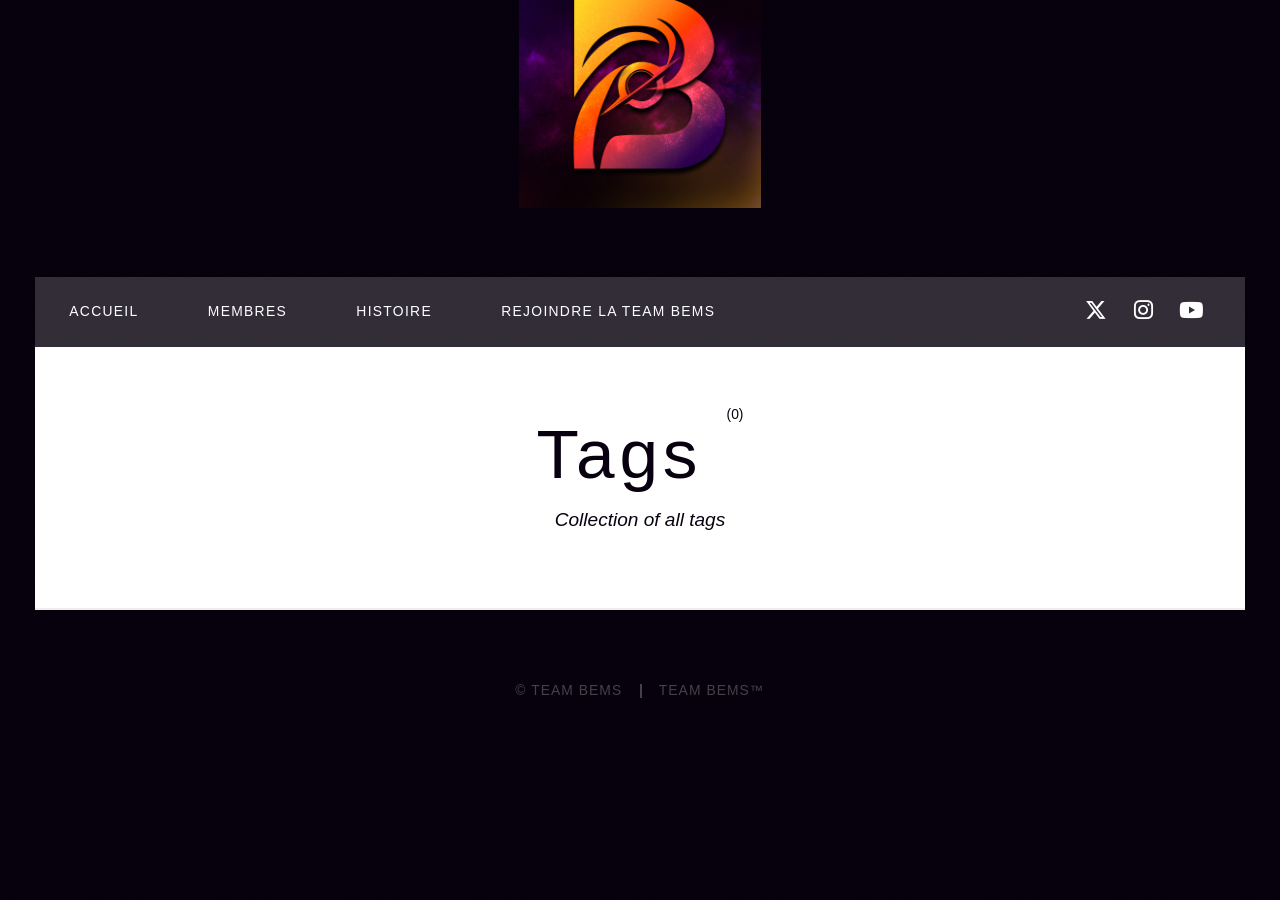
<file: tags/index.html>
<!DOCTYPE html><html lang="fr"><head><meta charset="utf-8"><meta http-equiv="X-UA-Compatible" content="IE=edge"><meta name="viewport" content="width=device-width,initial-scale=1,user-scalable=no"><title>All tags - Team BEMS</title><meta name="robots" content="noindex, follow"><meta name="generator" content="Publii Open-Source CMS for Static Site"><link rel="alternate" type="application/atom+xml" href="https://bilou-yt.github.io/Team-BEMS/feed.xml" title="Team BEMS - RSS"><link rel="alternate" type="application/json" href="https://bilou-yt.github.io/Team-BEMS/feed.json" title="Team BEMS - JSON"><meta property="og:title" content="Team BEMS"><meta property="og:image" content="https://bilou-yt.github.io/Team-BEMS/media/website/Logo-BEMS-2026-2.jpg"><meta property="og:image:width" content="1000"><meta property="og:image:height" content="1000"><meta property="og:site_name" content="Team BEMS"><meta property="og:description" content=""><meta property="og:url" content="https://bilou-yt.github.io/Team-BEMS/tags/"><meta property="og:type" content="website"><link rel="shortcut icon" href="https://bilou-yt.github.io/Team-BEMS/media/website/Logo-BEMS-2026.jpg" type="image/x-icon"><link rel="stylesheet" href="https://bilou-yt.github.io/Team-BEMS/assets/css/fontawesome-all.min.css?v=85514f933f9e0b82460af63f1a403fa5"><link rel="stylesheet" href="https://bilou-yt.github.io/Team-BEMS/assets/css/style.css?v=78d86636e08e95c559a16dfe517c9130"><noscript><link rel="stylesheet" href="https://bilou-yt.github.io/Team-BEMS/assets/css/noscript.css?v=0674c292c8e37336effd100b6e788a7c"></noscript><script type="application/ld+json">{"@context":"http://schema.org","@type":"Organization","name":"Team BEMS","logo":"https://bilou-yt.github.io/Team-BEMS/media/website/Logo-BEMS-2026-2.jpg","url":"https://bilou-yt.github.io/Team-BEMS/","sameAs":["https://x.com/TeamBEMS","https://www.instagram.com/team_bems","https://www.youtube.com/@teambems"]}</script><style>#wrapper > .bg {
               background-image: url(https://bilou-yt.github.io/Team-BEMS/assets/images/overlay.png), linear-gradient(0deg, rgba(0, 0, 0, 0.1), rgba(0, 0, 0, 0.1)), url();
           }</style><noscript><style>img[loading] {
                    opacity: 1;
                }</style></noscript></head><body class="is-preload tags-template"><div id="wrapper"><header id="header"><a class="logo logo-image" href="https://bilou-yt.github.io/Team-BEMS/"><img src="https://bilou-yt.github.io/Team-BEMS/media/website/Logo-BEMS-2026-2.jpg" alt="Team BEMS" width="1000" height="1000"></a></header><nav id="nav"><ul class="links"><li><a href="https://bilou-yt.github.io/Team-BEMS/" target="_self">Accueil</a></li><li><a href="https://bilou-yt.github.io/Team-BEMS/membres/">Membres</a></li><li><a href="https://bilou-yt.github.io/Team-BEMS/lhistoire-de-la-team-bems/" target="_self">Histoire</a></li><li><a href="https://bilou-yt.github.io/Team-BEMS/rejoindre-la-team-bems/" target="_self">Rejoindre la Team BEMS</a></li></ul><script>document.addEventListener('DOMContentLoaded', function() {
    const membreLink = document.querySelector('nav .links a[href*="membres"]');
    if (membreLink && membreLink.parentElement) {
        const li = membreLink.parentElement;
        li.classList.add('has-submenu');
        const submenu = document.createElement('ul');
        submenu.className = 'nav__submenu';
        submenu.innerHTML = `
            <li><a href="../createurs-de-contenu/">Créateurs de contenu</a></li>
        `;
        li.appendChild(submenu);
    }
});</script><ul class="icons"><li><a href="https://x.com/TeamBEMS" class="icon brands fa-x-twitter"><span class="label">Twitter</span></a></li><li><a href="https://www.instagram.com/team_bems" class="icon brands fa-instagram"><span class="label">Instagram</span></a></li><li><a href="https://www.youtube.com/@teambems" class="icon brands fa-youtube"><span class="label">YouTube</span></a></li></ul></nav><main id="main"><header class="page-header"><h1>Tags <sup>(0)</sup></h1><p>Collection of all tags</p></header><section class="posts"></section></main><footer id="copyright"><ul><li>© Team BEMS</li><li>Team BEMS™</li></ul></footer></div><script src="https://bilou-yt.github.io/Team-BEMS/assets/js/jquery.min.js?v=c9771cc3e90e18f5336eedbd0fffb2cf"></script><script src="https://bilou-yt.github.io/Team-BEMS/assets/js/jquery.scrollex.min.js?v=f89065e3d988006af9791b44561d7c90"></script><script src="https://bilou-yt.github.io/Team-BEMS/assets/js/jquery.scrolly.min.js?v=1ed5a78bde1476875a40f6b9ff44fc14"></script><script src="https://bilou-yt.github.io/Team-BEMS/assets/js/browser.min.js?v=c07298dd19048a8a69ad97e754dfe8d0"></script><script src="https://bilou-yt.github.io/Team-BEMS/assets/js/breakpoints.min.js?v=81a479eb099e3b187613943b085923b8"></script><script src="https://bilou-yt.github.io/Team-BEMS/assets/js/util.min.js?v=4201a626f8c9b614a663b3a1d7d82615"></script><script src="https://bilou-yt.github.io/Team-BEMS/assets/js/main.min.js?v=56233c354bd814758be8bff42f7e13a5"></script><script>/*<![CDATA[*/var images=document.querySelectorAll("img[loading]");for(var i=0;i<images.length;i++){if(images[i].complete){images[i].classList.add("is-loaded")}else{images[i].addEventListener("load",function(){this.classList.add("is-loaded")},false)}};/*]]>*/</script></body></html>
</file>
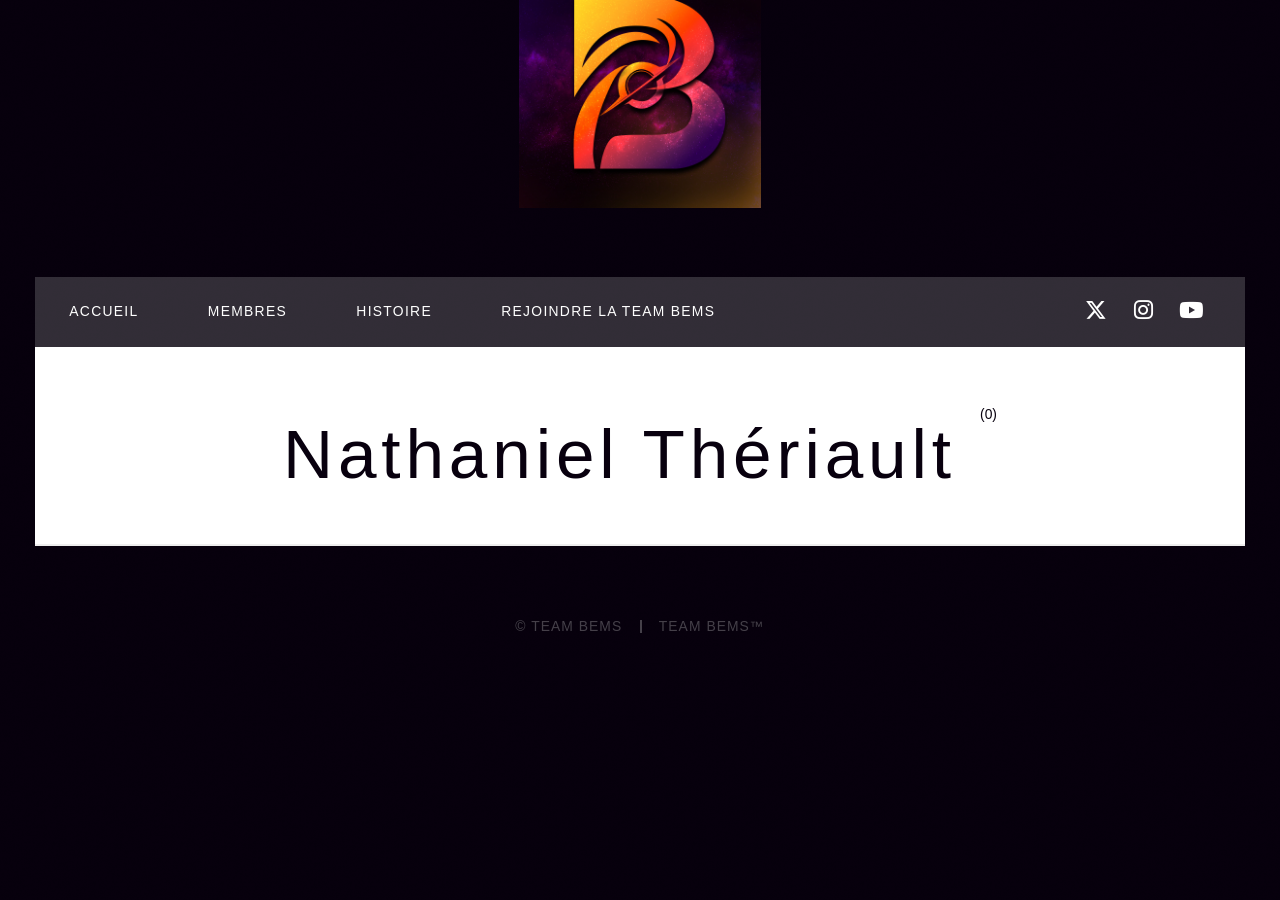
<file: authors/nathaniel-theriault/index.html>
<!DOCTYPE html><html lang="fr"><head><meta charset="utf-8"><meta http-equiv="X-UA-Compatible" content="IE=edge"><meta name="viewport" content="width=device-width,initial-scale=1,user-scalable=no"><title>Author: Nathaniel Thériault - Team BEMS</title><meta name="robots" content="noindex, follow"><meta name="generator" content="Publii Open-Source CMS for Static Site"><link rel="alternate" type="application/atom+xml" href="https://bilou-yt.github.io/Team-BEMS/feed.xml" title="Team BEMS - RSS"><link rel="alternate" type="application/json" href="https://bilou-yt.github.io/Team-BEMS/feed.json" title="Team BEMS - JSON"><meta property="og:title" content="Nathaniel Thériault"><meta property="og:image" content="https://bilou-yt.github.io/Team-BEMS/media/website/Logo-BEMS-2026-2.jpg"><meta property="og:image:width" content="1000"><meta property="og:image:height" content="1000"><meta property="og:site_name" content="Team BEMS"><meta property="og:description" content=""><meta property="og:url" content="https://bilou-yt.github.io/Team-BEMS/authors/nathaniel-theriault/"><meta property="og:type" content="website"><link rel="shortcut icon" href="https://bilou-yt.github.io/Team-BEMS/media/website/Logo-BEMS-2026.jpg" type="image/x-icon"><link rel="stylesheet" href="https://bilou-yt.github.io/Team-BEMS/assets/css/fontawesome-all.min.css?v=85514f933f9e0b82460af63f1a403fa5"><link rel="stylesheet" href="https://bilou-yt.github.io/Team-BEMS/assets/css/style.css?v=78d86636e08e95c559a16dfe517c9130"><noscript><link rel="stylesheet" href="https://bilou-yt.github.io/Team-BEMS/assets/css/noscript.css?v=0674c292c8e37336effd100b6e788a7c"></noscript><script type="application/ld+json">{"@context":"http://schema.org","@type":"Organization","name":"Team BEMS","logo":"https://bilou-yt.github.io/Team-BEMS/media/website/Logo-BEMS-2026-2.jpg","url":"https://bilou-yt.github.io/Team-BEMS/","sameAs":["https://x.com/TeamBEMS","https://www.instagram.com/team_bems","https://www.youtube.com/@teambems"]}</script><style>#wrapper > .bg {
               background-image: url(https://bilou-yt.github.io/Team-BEMS/assets/images/overlay.png), linear-gradient(0deg, rgba(0, 0, 0, 0.1), rgba(0, 0, 0, 0.1)), url();
           }</style><noscript><style>img[loading] {
                    opacity: 1;
                }</style></noscript></head><body class="is-preload author-template"><div id="wrapper"><header id="header"><a class="logo logo-image" href="https://bilou-yt.github.io/Team-BEMS/"><img src="https://bilou-yt.github.io/Team-BEMS/media/website/Logo-BEMS-2026-2.jpg" alt="Team BEMS" width="1000" height="1000"></a></header><nav id="nav"><ul class="links"><li><a href="https://bilou-yt.github.io/Team-BEMS/" target="_self">Accueil</a></li><li><a href="https://bilou-yt.github.io/Team-BEMS/membres/">Membres</a></li><li><a href="https://bilou-yt.github.io/Team-BEMS/lhistoire-de-la-team-bems/" target="_self">Histoire</a></li><li><a href="https://bilou-yt.github.io/Team-BEMS/rejoindre-la-team-bems/" target="_self">Rejoindre la Team BEMS</a></li></ul><script>document.addEventListener('DOMContentLoaded', function() {
    const membreLink = document.querySelector('nav .links a[href*="membres"]');
    if (membreLink && membreLink.parentElement) {
        const li = membreLink.parentElement;
        li.classList.add('has-submenu');
        const submenu = document.createElement('ul');
        submenu.className = 'nav__submenu';
        submenu.innerHTML = `
            <li><a href="../createurs-de-contenu/">Créateurs de contenu</a></li>
        `;
        li.appendChild(submenu);
    }
});</script><ul class="icons"><li><a href="https://x.com/TeamBEMS" class="icon brands fa-x-twitter"><span class="label">Twitter</span></a></li><li><a href="https://www.instagram.com/team_bems" class="icon brands fa-instagram"><span class="label">Instagram</span></a></li><li><a href="https://www.youtube.com/@teambems" class="icon brands fa-youtube"><span class="label">YouTube</span></a></li></ul></nav><main id="main"><header class="page-header author-header"><h1>Nathaniel Thériault <sup>(0)</sup></h1></header><section class="posts"></section></main><footer id="copyright"><ul><li>© Team BEMS</li><li>Team BEMS™</li></ul></footer></div><script src="https://bilou-yt.github.io/Team-BEMS/assets/js/jquery.min.js?v=c9771cc3e90e18f5336eedbd0fffb2cf"></script><script src="https://bilou-yt.github.io/Team-BEMS/assets/js/jquery.scrollex.min.js?v=f89065e3d988006af9791b44561d7c90"></script><script src="https://bilou-yt.github.io/Team-BEMS/assets/js/jquery.scrolly.min.js?v=1ed5a78bde1476875a40f6b9ff44fc14"></script><script src="https://bilou-yt.github.io/Team-BEMS/assets/js/browser.min.js?v=c07298dd19048a8a69ad97e754dfe8d0"></script><script src="https://bilou-yt.github.io/Team-BEMS/assets/js/breakpoints.min.js?v=81a479eb099e3b187613943b085923b8"></script><script src="https://bilou-yt.github.io/Team-BEMS/assets/js/util.min.js?v=4201a626f8c9b614a663b3a1d7d82615"></script><script src="https://bilou-yt.github.io/Team-BEMS/assets/js/main.min.js?v=56233c354bd814758be8bff42f7e13a5"></script><script>/*<![CDATA[*/var images=document.querySelectorAll("img[loading]");for(var i=0;i<images.length;i++){if(images[i].complete){images[i].classList.add("is-loaded")}else{images[i].addEventListener("load",function(){this.classList.add("is-loaded")},false)}};/*]]>*/</script></body></html>
</file>
